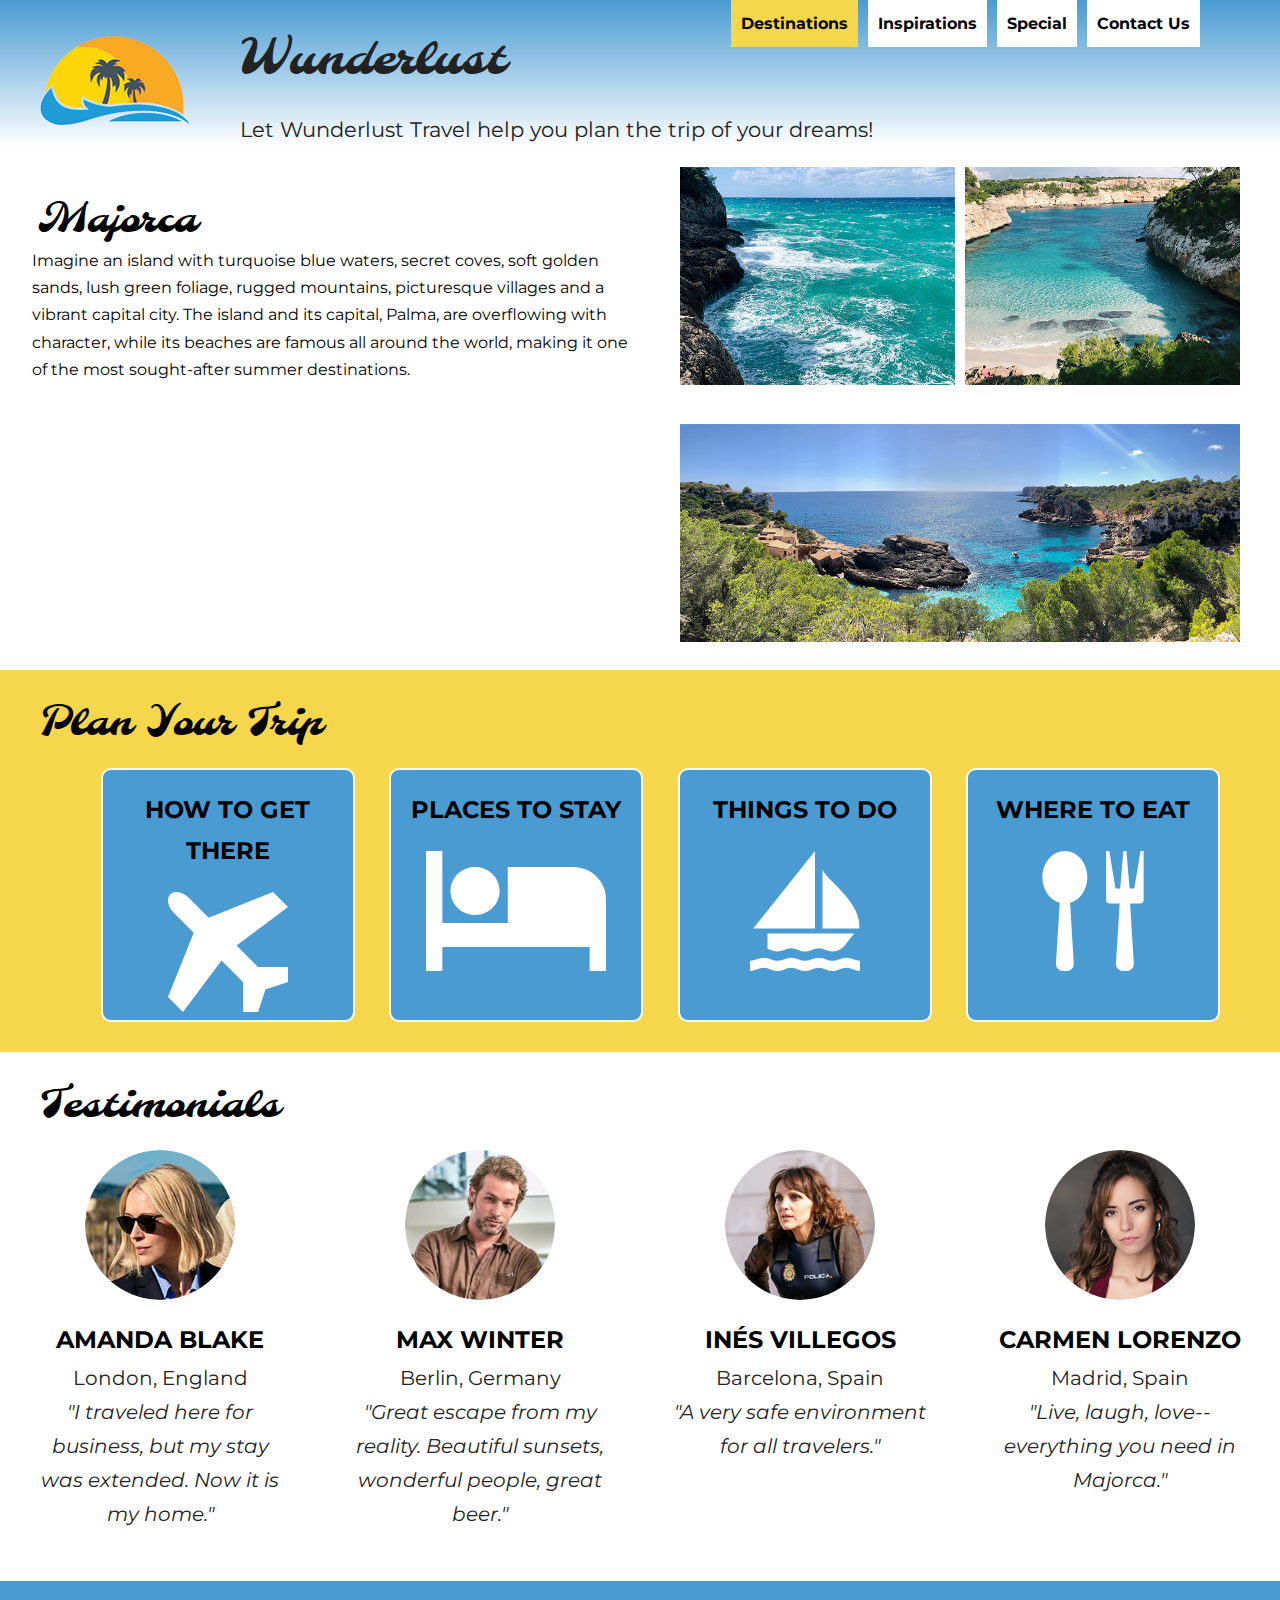
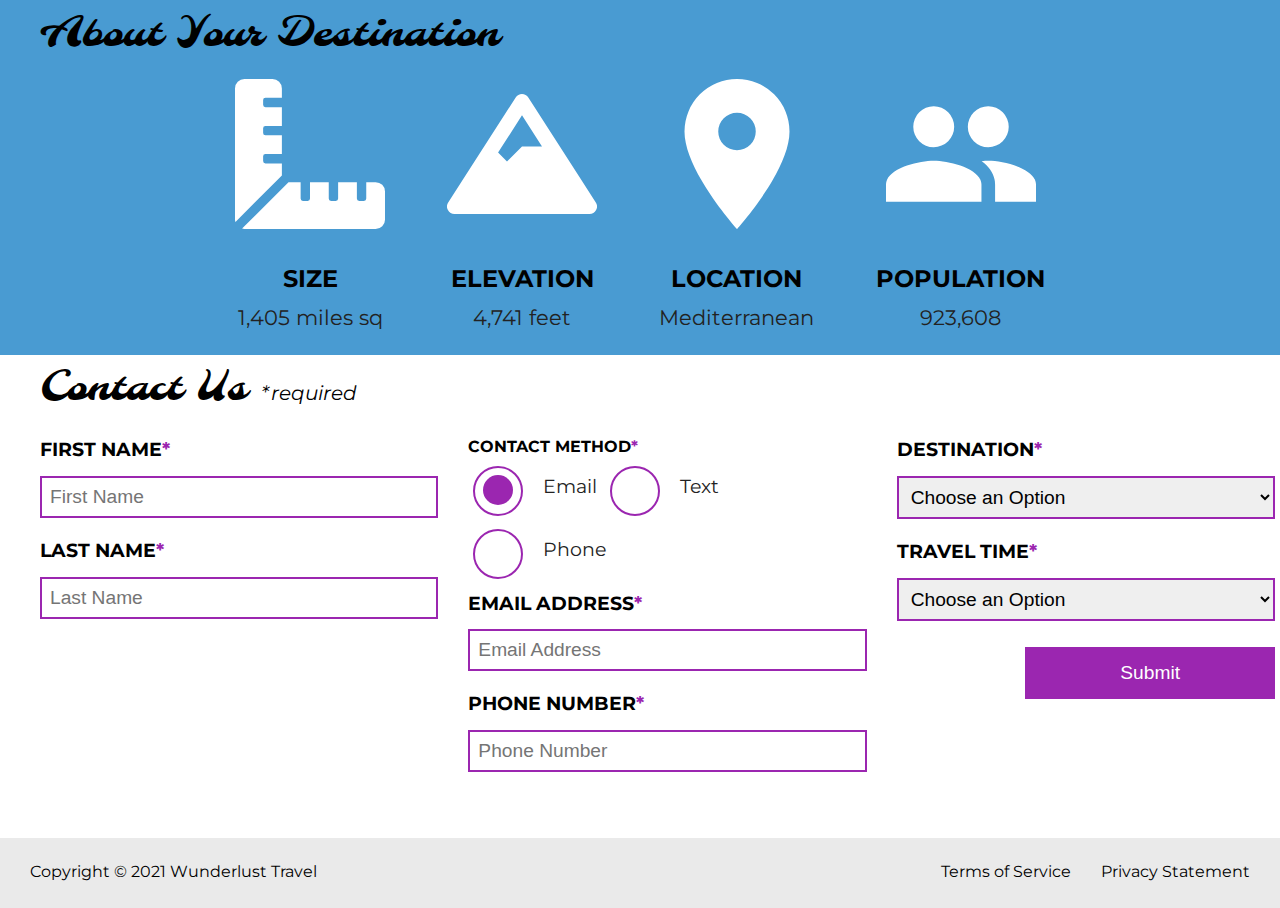
<file: wunderlust-majorca.html>
<!DOCTYPE html>
<html lang="en">
    <head>
        <meta charset="utf-8">
        <meta name="viewport" content="width=device-width, initial-scale=1">
        <meta name="author" content="Jessica Barnett, Christina Carrasquilla">
        <meta name="description" content="Let Wunderlust Travel take you to beautiful Majorca this year! Majorca is a beautiful island and offers beauty and fun to its visitors">
        <meta name="keywords" content="travel, majorca, beach, island, vacation, destination, getaway, restaurants in majorca, entertainment in majorca, testimonials from visitors">
        <title>Wunderlust Travel</title>
        <meta name="robots" content="index,follow">

        <!-- ~~~~~~~~~~ TWITTER CARD TAGS ~~~~~~~~~~ -->
        <meta name="twitter:card" content="summary_large_image">
        <meta name="twitter:site" content="@wunderlusttravel">
        <meta name="twitter:creator" content="@wunderlusttravel">
        <meta name="twitter:title" content="Wunderlust Travel: Majorca">
        <meta name="twitter:description" content="Let Wunderlust Travel take you to beautiful Majorca this year! Majorca is a beautiful island and offers beauty and fun to its visitors">
        <meta name="twitter:image" content="https://wunderlusttravel.com/images/majorca-cove.png">

        <!-- ~~~~~~~~~~ OPEN GRAPH META TAGS ~~~~~~~~~~ -->
        <meta property="og:title" content="See Majorca with Wunderlust Travel">
        <meta property="og:type" content="website">
        <meta property="og:image" content="https://wunderlusttravel.com/images/majorca-cove.png">
        <meta property="og:url" content="https://wunderlusttravel.com/majorca">
        <meta property="og:description" content="Let Wunderlust Travel take you to beautiful Majorca this year! Majorca is a beautiful island and offers beauty and fun to its visitors">
        <!-- ~~~~~~~~~~FAVICON ~~~~~~~~~~ -->
        <link rel="shortcut icon" href="images/favicon.png">

        <!-- ~~~~~~~~~~ GOOGLE FONTS ~~~~~~~~~~ -->
        <link rel="preconnect" href="https://fonts.googleapis.com">
        <link rel="preconnect" href="https://fonts.gstatic.com" crossorigin>
        <link href="https://fonts.googleapis.com/css2?family=Molle:ital@1&family=Montserrat:wght@400;600&display=swap" rel="stylesheet">
        <link href="styles.css" rel="stylesheet">
    </head>
    <body>
        <a id="skip" href="#main-content">Skip to Main Content</a>
        <!-- styling skip links: https://webaim.org/techniques/css/invisiblecontent/ -->
        <header>
            <div class="grid-header">
            <a href="index.html" id="logo"><img src="images/logo.png" alt="The Wunderlust logo shows blue waves and the outline of two palm trees against an orange sun"></a>
            <h1>Wunderlust</h1>
			<p>Let Wunderlust Travel help you plan the trip of your dreams!</p>	
            </div>		
            <nav>
                <div id="menu-toggle">
                    <!-- responsive menu code from (with changes made to match mockups): https://css-tricks.com/three-css-alternatives-to-javascript-navigation/ -->
                    <h2 class="sr-only">Main Navigation</h2>
                    <!-- hidden but accessible headings from: https://webaim.org/techniques/css/invisiblecontent/ -->
                    <input name="toggle" id="toggle" type="checkbox">
                    <label for="toggle">Menu</label>
                    <ul>
                        <li class="active"><a href="#">Destinations</a></li>
                        <li><a href="#">Inspirations</a></li>
                        <li><a href="#">Special</a></li>
                        <li><a href="#">Contact Us</a></li>
                    </ul>
                </div>
            </nav>
        </header>
        <main id="main-content">
            <article>
                <div id="intro">  
                    <h2>Majorca</h2>
                    <p>Imagine an island with turquoise blue waters, secret coves, soft golden sands, lush green foliage, rugged mountains, picturesque villages and a vibrant capital city. The island and its capital, Palma, are overflowing with character, while its beaches are famous all around the world, making it one of the most sought-after summer destinations.</p>
                    <div id="img-grid">
                        <img src="images/majorca-waves.png" alt="Turquoise blue waters with white wave caps crashing against a rock cliff">
                        <img src="images/majorca-beach.png" alt="A calm cove with turquoise waters calmly lapping at a light sand beach">
                        <picture>
                            <source srcset="images/majorca-cove-small.png"
                                media="(max-width: 500px)">
                            <img src="images/majorca-cove.png" alt="Deep blue water leading to the horizon with the island and trees in the foreground">
                        </picture>
                    </div>
                </div>  
                <section id="plan">
                    <h3>Plan Your Trip</h3>
                    <div>
                        <section>
                            <h4>How to Get There</h4>
                            <a href="#" title="Search for flights">
                                <img src="images/get.svg" alt="airplane icon">
                            </a>
                        </section>      
                        <section>
                            <h4>Places to Stay</h4>
                            <a href="#" title="Search for hotels">
                                <img src="images/stay.svg" alt="bed icon">
                            </a>
                        </section>
                        <section>
                            <h4>Things to Do</h4>
                            <a href="#" title="Search for Activities">
                                <img src="images/do.svg" alt="sailboat icon">
                            </a>                     
                        </section>    
                        <section>
                            <h4>Where to Eat</h4>
                            <a href="#" title="Search for Restaurants">
                                <img src="images/eat.svg" alt="fork and spoon icon">                         
                            </a>
                        </section>
                    </div>   
                </section>
                <section id="testimonials">
                    <h3>Testimonials</h3>
                    <div>
                        <section>
                            <img src="images/miranda-blake.png" alt="Miranda Blake has a blonde bob and is wearing dark sunglasses">
                            <h4>Amanda Blake</h4>
                            <p>London, England</p>
                            <q>"I traveled here for business, but my stay was extended. Now it is my home."</q>
                        </section>
                        <section>
                            <img src="images/max-winter.png" alt="Max Winter has dark blonde hair and a trimmed beard and mustache">
                            <h4>Max Winter</h4>
                            <p>Berlin, Germany</p>
                            <q>"Great escape from my reality. Beautiful sunsets, wonderful people, great beer."</q>
                        </section>
                        <section>
                            <img src="images/ines-villegoes.png" alt="Ines Villegos has shoulder-length, wavy, brown hair and is wearing a brown sweater"> 
                            <h4>Inés Villegos</h4> 
                            <p>Barcelona, Spain</p>
                            <q>"A very safe environment for all travelers."</q>
                        </section>
                        <section>
                            <img src="images/carmen-lorenzo.png" alt="Carmen Lorenzo has long, dark brown hair and is wearing gold hoop earrings">
                            <h4>Carmen Lorenzo</h4> 
                            <p>Madrid, Spain</p>
                            <q>"Live, laugh, love-- everything you need in Majorca."</q>
                        </section>
                    </div>
                </section>
                <section id="about">
                    <h3>About Your Destination</h3>
                    <div>
                        <section>
                            <img src="images/size.svg" alt="ruler icon">
                            <h4>Size</h4> 
                            <p>1,405 miles sq</p>
                        </section>
                        <section>
                            <img src="images/elevation.svg" alt="mountain icon">
                            <h4>Elevation</h4> 
                            <p>4,741 feet</p>
                        </section>
                        <section>
                            <img src="images/location.svg" alt="location pin icon">
                            <h4>Location</h4> 
                            <p>Mediterranean</p>
                        </section>
                        <section>
                            <img src="images/population.svg" alt="people icon">
                            <h4>Population</h4>
                            <p>923,608</p>
                        </section>
                    </div>  
                </section>
                <section id="contact">
                    <h3>Contact Us <span class="form-required">*required</span></h3>
                    <form method="post" action="https://wp.zybooks.com/form-viewer.php">
                        <div id="names">
                            <label for="fName">First Name<span class="required">*</span></label>
                            <input type="text" name="fName" id="fName" autocomplete="given-name" placeholder="First Name" required>
                            <!-- custom input styles from https://moderncss.dev/custom-css-styles-for-form-inputs-and-textareas/ -->
                            <label for="lName">Last Name<span class="required">*</span></label>
                            <input type="text" name="lName" id="lName" autocomplete="family-name" placeholder="Last Name" required>
                        </div>
                        <div id="nums">
                            <fieldset>
                                <legend>Contact Method<span class="required">*</span></legend>
                                <!-- custom radio button styles from https://moderncss.dev/pure-css-custom-styled-radio-buttons/ -->
                                <label for="prefEmail">
                                    <span class="radio-input">
                                        <input type="radio" name="contactPref" id="prefEmail" required checked>
                                        <span class="radio-control"></span>
                                    </span>
                                    <span class="radio-label">Email</span>
                                </label>
                                <label for="prefText">
                                    <span class="radio-input">
                                        <input type="radio" name="contactPref" id="prefText">
                                        <span class="radio-control"></span>
                                    </span>
                                    <span class="radio-label">Text</span>
                                </label>
                                <label for="prefPhone">
                                    <span class="radio-input">
                                        <input type="radio" name="contactPref" id="prefPhone">
                                        <span class="radio-control"></span>
                                    </span>
                                    <span class="radio-label">Phone</span>
                                </label>
                            </fieldset>
                            <label for="email">Email Address<span class="required">*</span></label>
                            <input type="email" name="email" id="email" autocomplete="email" placeholder="Email Address" required>
                            <label for="phone">Phone Number<span class="required">*</span></label>
                            <input type="tel" name="phone" id="phone" autocomplete="tel" placeholder="Phone Number" required>
                        </div>
                        <div id="selects">
                            <!-- custom select styles from: https://moderncss.dev/custom-select-styles-with-pure-css/ -->
                            <label for="destination">Destination<span class="required">*</span></label>
                            <div class="custom-select">
                                <select name="destination" id="destination" required>
                                    <option value="" disabled selected>Choose an Option</option>
                                    <option value="barcelona">Barcelona</option>
                                    <option value="granada">Granada</option>
                                    <option value="ibiza">Ibiza</option>
                                    <option value="madrid">Madrid</option>
                                    <option value="majora">Majora</option>
                                    <option value="seville">Seville</option>
                                    <option value="tenerife">Tenerife</option>
                                    <option value="valencia">Valencia</option>
                                </select>
                                <span class="focus"></span>
                            </div>  
                            <label for="travelTime">Travel Time<span class="required">*</span></label>
                            <div class="custom-select">
                                <select name="travelTime" id="travelTime" required>
                                    <option value="" disabled selected>Choose an Option</option>
                                    <option value="fall">Fall</option>
                                    <option value="winter">Winter</option>
                                    <option value="spring">Spring</option>
                                    <option value="summer">Summer</option>
                                    <option value="flexible">Flexible</option>
                                </select>
                                <span class="focus"></span>
                            </div> 
                            <input type="submit" name="mySubmit" id="mySubmit" value="Submit">
                        </div>
                    </form>
                </section>
            </article>
        </main>
        <footer>
            <p>Copyright &copy; 2021 Wunderlust Travel</p>
            <a href="#">Privacy Statement</a>
            <a href="#">Terms of Service</a>
        </footer>
    </body>
</html>
</file>
<file: styles.css>
/*Katie Tomasello*/

/* http://meyerweb.com/eric/tools/css/reset/ 
   v2.0 | 20110126
   License: none (public domain)
*/

/*RESET CODE*/
html, body, div, span, applet, object, iframe,
h1, h2, h3, h4, h5, h6, p, blockquote, pre,
a, abbr, acronym, address, big, cite, code,
del, dfn, em, img, ins, kbd, q, s, samp,
small, strike, strong, sub, sup, tt, var,
b, u, i, center,
dl, dt, dd, ol, ul, li,
fieldset, form, label, legend,
table, caption, tbody, tfoot, thead, tr, th, td,
article, aside, canvas, details, embed, 
figure, figcaption, footer, header, hgroup, 
menu, nav, output, ruby, section, summary,
time, mark, audio, video {
	margin: 0;
	padding: 0;
	border: 0;
	font-size: 100%;
	font: inherit;
	vertical-align: baseline;
}
/* HTML5 display-role reset for older browsers */
article, aside, details, figcaption, figure, 
footer, header, hgroup, menu, nav, section {
	display: block;
}
body {
	line-height: 1;
}
ol, ul {
	list-style: none;
}
blockquote, q {
	quotes: none;
}
blockquote:before, blockquote:after,
q:before, q:after {
	content: '';
	content: none;
}
table {
	border-collapse: collapse;
	border-spacing: 0;
}

/*Styles*/
@import url('https://fonts.googleapis.com/css2?family=Molle&family=Montserrat&display=swap');

:root{
    font-size: 16px;
    --font-basic: Montserrat, sans-serif;
    --font-curly: Molle, sans-serif;
    --yellow: #F6D64A;
    --teal: #55BCD5;
    --purple: #9B26B0;
    --blue: #499BD2;
    --dark-gray: #222222;
    --light-gray: #EAEAEA;
    --white: #FFFFFF;
    --black: #000000;
  }

  /*SKIP LINKS*/

  #skip{
    position: absolute;
    left: -10000px;
    top: auto;
    width: 1px;
    height: 1px;
    overflow: hidden;
  }
   
  #skip:focus{
    position: static;
    width: auto;
    height: auto;
  }

   /*BODY STYLES*/
   body{
    font-family: var(--font-basic);
    color: var(--black);
    line-height: 1.7;
    box-sizing: border-box;
    margin:0;
    padding:0;
  }
  
/*GLOBAL STYLES*/

h1 {
    font-family: var(--font-curly);
    font-size: 3rem;
}
  
h2, h3{
    font-family: var(--font-curly);
    font-size: 2.5rem;
    padding-left: 40px;
    padding-right: 40px;
}

header {
    color: var(--dark-gray);
    background: linear-gradient(to bottom, var(--blue), var(--white));
    padding-top: 20px;
}

.sr-only {
    position: absolute !important;
    clip: rect(1px, 1px, 1px, 1px);
    padding: 0 !important;
    border: 0 !important;
    height: 1px !important;
    width: 1px !important;
    overflow: hidden;
  }

h1, p {
  padding-left: 40px;
  padding-right: 40px;
}

p {
  font-size: 1.3em;
}

#intro p {
  font-size: 1em;
}

/*MENU*/
nav ul, #toggle, ul {
  display: none;
}

#toggle:checked + label + ul, #toggle:checked + ul {
  display: block;
}

#menu-toggle {
  position: absolute;
  top: 0;
  right: 0;
  z-index: 9999;
  margin: 20px;
  padding: 10px 20px;
  background-color: var(--yellow);
  color: var(--black);
  font-size: 16px;
  font-weight: bold;
  cursor: pointer;
  width: 30%;
  margin-right: -16px;
  padding-right: 16px;
  padding-left: 5%;
  display: flex;
  align-items: center;
  justify-content: center;
}

#menu-toggle:hover {
  background-color: var(--dark-gray);
  color: var(--white);
}

ul {
  position: fixed;
  top: 60px;
  left: 0;
  z-index: 9998;
  margin: 0;
  padding: 10px 0;
  background-color: var(--blue);
  width: 100%;
}

ul li {
  display: block;
  margin: 0;
  padding: 10px;
  border-bottom: 1px solid var(--black);
}

ul li:last-child {
  border-bottom: none;
}

ul li a {
  color: var(--black);
  text-decoration: none;
  display: block;
  text-align: center;
}

ul li a:hover {
    color: var(--white);
    background-color: var(--dark-gray);
  }


  /*INTRO*/
  #img-grid {
    display: flex;
    flex-direction: column;
    margin-top: 20px;
  }
  
  #img-grid img {
    width: 100%;
    height: auto;
    margin-bottom: 20px;
  }

  h2 {
    margin-top: 20px;
  }

    /*PLAN TRIP*/
  #plan {
    background-color: var(--yellow);
    padding-top: 20px;
    padding-bottom: 20px;
  }
  
  h3 {
    margin: 0;
    margin-bottom: 10px;
    text-align: left;
  }
  
  #plan section {
    width: 250px;
    height: 250px;
    display: flex;
    flex-direction: column;
    margin-right: 10px;
    margin-bottom: 10px;
    background-color: var(--blue);
    border: 2px solid var(--white);
    border-radius: 10px;
    margin-left: 10%;
  }
  
  h4 {
    margin: 0;
    text-align: center;
    font-size: 1.5em;
    font-weight: bold;
    text-transform: uppercase;
    margin-top: 20px;
  }
  
  #plan img {
    width: 100%;
    height: 120px;
    margin-top: 20px;
    margin-bottom: auto;
    display: flex;
    justify-content: center;
  }

    /*TESTIMONIALS*/

    #testimonials {
        padding-top: 20px;
    }

    #testimonials section {
        display: flex;
        flex-direction: column;
        align-items: center;
        text-align: center;
        margin-bottom: 50px;
        margin-left: 30px;
        margin-right: 30px;
      }
      
      #testimonials img {
        width: 150px;
        height: 150px;
        border-radius: 50%;
      }
      
      #testimonials p {
        font-size: 20px;
        color: var(--dark-gray);
      }
      
      #testimonials q {
        font-size: 20px;
        font-style: italic;
        color: var(--dark-gray);
      }
      
      #testimonials section div {
        display: flex;
        justify-content: center;
        flex-wrap: wrap;
      }

      /*ABOUT*/

      #about {
        background-color: var(--blue);
        padding-top: 20px;
        padding-bottom: 20px;
      }

      #about div {
        display: grid;
        grid-template-columns: repeat(2, 1fr);
        grid-gap: 20px;
        justify-content: center;
        align-items: center;
        padding: 0 20px;
        text-align: center;
      }
      
      #about div section {
        display: flex;
        flex-direction: column;
        justify-content: center;
        align-items: center;
      }
      
      #about div img {
        width: 150px;
        height: 150px;
        margin-bottom: 10px;
      }

      #about p {
        color: var(--dark-gray);
      }

       /*CONTACT*/

      form {
        display: flex;
        flex-direction: column;
        align-items: flex-start;
        margin-left: 10%;
        margin-right: 10%;
      }
      
      label {
        display: block;
        font-size: 1.2rem;
        font-weight: bold;
        text-transform: uppercase;
      }
      
      input[type="text"],
      input[type="email"],
      input[type="tel"],
      select {
        border: 2px solid var(--purple);
        padding: 0.5rem;
        font-size: 1.2rem;
        margin-bottom: 1rem;
        width: 100%;
      }
      
      input[type="radio"],
      input[type="checkbox"] {
        margin-right: 0.5rem;
      }
      
      input[type="submit"] {
        background-color: var(--purple);
        color: var(--white);
        padding: 0.5rem 1rem;
        border: none;
        font-size: 1.2rem;
        cursor: pointer;
      }
      
      input[type="submit"]:hover {
        background-color: var(--dark-gray);
      }

      input[type="radio"] {
        appearance: none;
        background-color: var(--white);
        width:50px;
        height: 50px;
        border-radius: 50%;
        margin-right: 10px;
        position: relative;
        top: 2px;
        border: 2px solid var(--purple);
        display: inline-block;
        vertical-align: middle;
      }
      
      input[type="radio"]:checked::before {
        content: '';
        display: block;
        position: absolute;
        top: 7px;
        left: 8px;
        width: 30px;
        height: 30px;
        border-radius: 50%;
        background-color: var(--purple);
      }

      input[type="radio"] + span {
        display: inline-block;
        vertical-align: middle;
      }

      .required {
        color: var(--purple);
      }

      .form-required {
        font-family: var(--font-basic);
        font-size: 0.5em; 
        font-style: italic;
      }

      legend {
        font-weight: bold;
        text-transform: uppercase;
      }

      .radio-label {
        font-weight: normal;
        color: var(--dark-gray);
      }


      label .radio-label {
        text-transform: none;
      }

      .custom-select {
        width: 250px;
      }

      #mySubmit {
        font-size: 1.2rem;
        padding: 15px 95px; 
      }

      /*FOOTER*/

      footer {
        background-color: var(--light-gray);
        text-align: center;
        margin-top: 50px;
        padding-top: 20px;
        padding-bottom: 20px;
      }

      footer p, footer a {
        display: block;
        margin-bottom: 20px;
        font-size: 1em;
      }

      footer a {
        text-decoration: none;
        color: inherit;
      }

      /*----MEDIUM SCREENS----*/

      @media screen and (min-width: 600px) and (max-width: 1023px) {
        /*NAV RESET*/
        nav ul, #toggle, ul {
          display: initial;
        }
        
        #toggle:checked + label + ul, #toggle:checked + ul {
          display: none;
        }
        
        #menu-toggle {
          position: static;
          top: auto;
          right: auto;
          z-index: auto;
          margin: 0;
          padding: 0;
          background-color: transparent;
          color: inherit;
          font-size: inherit;
          font-weight: normal;
          cursor: auto;
          width: auto;
          margin-right: 0;
          padding-right: 0;
          padding-left: 0;
          display: block;
          align-items: stretch;
          justify-content: flex-start;
        }
        
        #menu-toggle:hover {
          background-color: transparent;
          color: inherit;
        }
        
        ul {
          position: static;
          top: auto;
          left: auto;
          z-index: auto;
          margin: 0;
          padding: 0;
          background-color: transparent;
          width: auto;
        }
        
        ul li {
          display: list-item;
          margin: 0;
          border-bottom: none;
        }
        
        ul li:last-child {
          border-bottom: none;
        }
        
        ul li a {
          color: inherit;
          text-decoration: none;
          display: inline;
          text-align: left;
        }
        
        ul li a:hover {
            color: inherit;
            background-color: transparent;
        }

        /*NEW NAV STYLES*/
        #toggle,
        #toggle + label {
          position: absolute;
          left: -9999px;
        }
        
        nav ul {
          display: flex;
          justify-content: space-between;
          align-items: center;
          list-style: none;
          padding-right: 80px;
          margin: 0;
          margin-left: 5%;
        }
        
        li {
          display: inline-block;
          background-color: var(--white);
          color: var(--black);
          text-decoration: none;
          font-weight: bold;
          text-align: center;
          margin-right: 10px;
          padding: 15px 30px;
        }
        
        li:hover, .active {
          color: var(--black);
          background-color: var(--yellow);
        }

        
        /*HEADER*/
        .grid-header {
          display: grid;
          grid-template-columns: auto 1fr;
          grid-template-rows: auto 1fr;
          grid-gap: 10px;
          align-items: center;
          margin-bottom: 20px;;
        }
        
        #logo {
          grid-row: 1 / span 2;
          grid-column: 1;
        }
        
        h1 {
          grid-row: 1;
          grid-column: 2;
          padding: 0;
        }
        
        p {
          grid-row: 2;
          grid-column: 2;
          padding: 0;
        }

        #intro p {
          margin-left: 5%;
        }


        #img-grid {
          display: grid;
          grid-template-columns: repeat(2, 1fr);
          grid-template-rows: repeat(2, 1fr);
          grid-gap: 10px;
          margin: 0 40px;
        }
      
        #img-grid img:first-child {
          grid-column: 1 / 2;
          grid-row: 1 / 2;
        }
      
        #img-grid img:nth-child(2) {
          grid-column: 2 / 3;
          grid-row: 1 / 2;
        }
      
        #img-grid picture {
          grid-column: 1 / 3;
          grid-row: 2 / 3;
        }

        /*PLANNING*/

        #plan div {
          display: grid;
          grid-template-columns: repeat(2, 1fr);
          grid-template-rows: repeat(2, 1fr);
          column-gap: 10px;
          grid-auto-flow: row;
        }

        #plan section {
          align-self: center;
          justify-self: center;
        }

          /*TESTIMONY*/
          #testimonials div {
            display: grid;
            grid-template-columns: repeat(2, 1fr);
            grid-template-rows: repeat(2, 1fr);
            grid-gap: 20px;
            column-gap: 10px;
          }

          /*ABOUT*/
          #about div {
            grid-auto-flow: column;
            grid-gap: 0px;
          }

          #about div img {
            width: 100px;
            height: 100px;
          }

          /*CONTACT*/
          #contact {
            margin-top: 20px;
            margin-bottom: 80px;
          }

          form {
            margin-left: 5%;
            display: block;
          }

          label {
            display: inline-block;
            padding-right: 8%;
            padding-bottom: 10px;
          }

          .custom-select {
            width: 100%;
          }

          #mySubmit {
            float: right; 
            margin-top: 10px;
          }

          /*FOOTER*/
          footer p, footer a {
            display: inline;
            padding-right: 15px;
          }
        }


        /*----LARGE SCREENS----*/
        @media screen and (min-width: 1023px) {
        /*HEADER LAYOUT*/
        .grid-header {
          display: grid;
          grid-template-columns: auto 1fr;
          grid-template-rows: auto 1fr;
          grid-gap: 10px;
          align-items: center;
          margin-bottom: 20px;;
        }
        
        #logo {
          grid-row: 1 / span 2;
          grid-column: 1;
        }
        
        h1 {
          grid-row: 1;
          grid-column: 2;
          padding: 0;
        }
        
        p {
          grid-row: 2;
          grid-column: 2;
          padding: 0;
        }

        #intro p {
          margin-left: 5%;
        }

        #img-grid {
          display: grid;
          grid-template-columns: repeat(2, 1fr);
          grid-template-rows: repeat(2, 1fr);
          grid-gap: 10px;
          margin: 0 40px;
        }
      
        #img-grid img:first-child {
          grid-column: 1 / 2;
          grid-row: 1 / 2;
        }
      
        #img-grid img:nth-child(2) {
          grid-column: 2 / 3;
          grid-row: 1 / 2;
        }
      
        #img-grid picture {
          grid-column: 1 / 3;
          grid-row: 2 / 3;
        }

        #intro {
          display: grid;
          grid-template-columns: 1fr 1fr;
          grid-template-rows: 1fr 1fr;
        }

        #intro h2 {
          grid-column: 1 / 2;
          grid-row: 1 / 2;
        }

        #intro p {
          grid-column: 1 / 2;
          grid-row: 1 / 2;
          margin-top: 80px;
        }

        #img-grid {
          grid-row: 1 / span 2;
          grid-column: 2 / span 2;
        }

        /*NAV RESET*/
        nav ul, #toggle, ul {
          display: initial;
        }
        
        #toggle:checked + label + ul, #toggle:checked + ul {
          display: none;
        }
        
        #menu-toggle {
          position: static;
          top: auto;
          right: auto;
          z-index: auto;
          margin: 0;
          padding: 0;
          background-color: transparent;
          color: inherit;
          font-size: inherit;
          font-weight: normal;
          cursor: auto;
          width: auto;
          margin-right: 0;
          padding-right: 0;
          padding-left: 0;
          display: block;
          align-items: stretch;
          justify-content: flex-start;
        }
        
        #menu-toggle:hover {
          background-color: transparent;
          color: inherit;
        }
        
        ul {
          position: static;
          top: auto;
          left: auto;
          z-index: auto;
          margin: 0;
          padding: 0;
          background-color: transparent;
          width: auto;
        }
        
        ul li {
          display: list-item;
          margin: 0;
          border-bottom: none;
        }
        
        ul li:last-child {
          border-bottom: none;
        }
        
        ul li a {
          color: inherit;
          text-decoration: none;
          display: inline;
          text-align: left;
        }
        
        ul li a:hover {
            color: inherit;
            background-color: transparent;
        }

        /*NEW NAV STYLES*/
        #toggle,
        #toggle + label {
          position: absolute;
          left: -9999px;
        }

        nav {
          position: absolute;
          top: 0;
          right: 0;
        }
        
        nav ul {
          display: flex;
          justify-content: space-between;
          align-items: center;
          list-style: none;
          padding-right: 80px;
          gap: 10px;
        }
        
        li {
          display: inline-block;
          background-color: var(--white);
          color: var(--black);
          text-decoration: none;
          font-weight: bold;
          text-align: center;
          margin-right: 10px;
          padding: 15px 30px;
        }
        
        li:hover, .active {
          color: var(--black);
          background-color: var(--yellow);
        }

        /*PLAN*/

        #plan div {
          display: flex;
          margin-left: 4%;
          gap: 2%;
          justify-content: center;
        }

        #plan section {
          margin-left: 0;
          width: 250px;
          height: 250px;
        }

        /*TESTIMONIALS*/
        #testimonials div {
          display: flex;
          justify-content: space-between;
        }

        #testimonials section {
          flex: 1 1 0;
        }

        /*ABOUT*/
        #about div {
          display: flex;
          gap: 5%;
        }

        /*CONTACT*/
        #contact form {
          display: grid;
          grid-template-columns: 1fr 1fr 1fr;
          grid-template-rows: 1fr;
          gap: 50px;
          margin-right: 5px;
          margin-left: 40px;
        }
        
        #names {
          grid-column: 1 / 2;
        }
        
        #nums {
          grid-column: 2 / 3;
        }
        
        #selects {
          grid-column: 3 / 4;
        }

        label {
          display: inline-block;
          padding-right: 1%;
          padding-bottom: 10px;
        }

        .custom-select {
          width: 100%;
        }

        #mySubmit {
          float: right; 
          margin-top: 10px;
        }

        /*FOOTER*/
        footer {
          padding-bottom: 50px;
        }

        footer p, footer a {
          display: inline;
        }

        footer p {
          float: left;
          margin-left: 30px;
        }

        footer a {
          float: right;
          margin-right: 30px;
        }

        }
</file>
